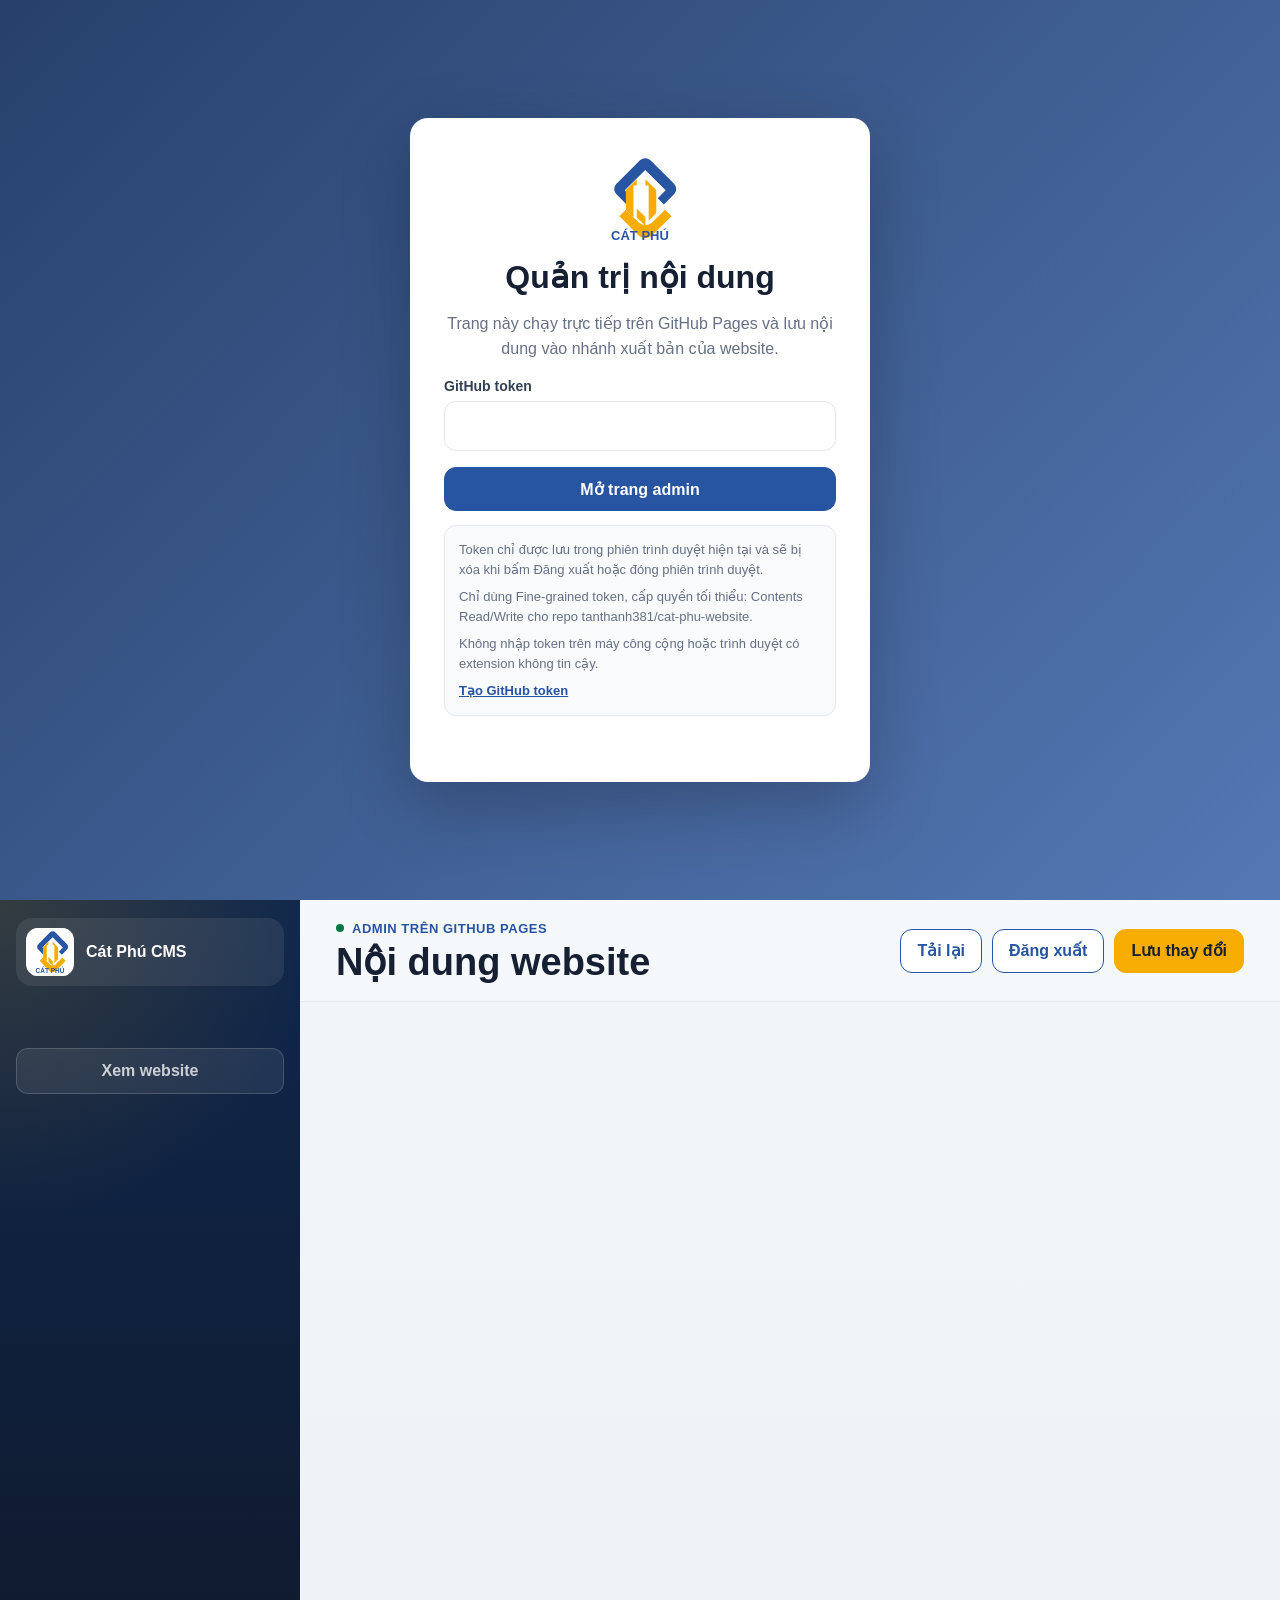
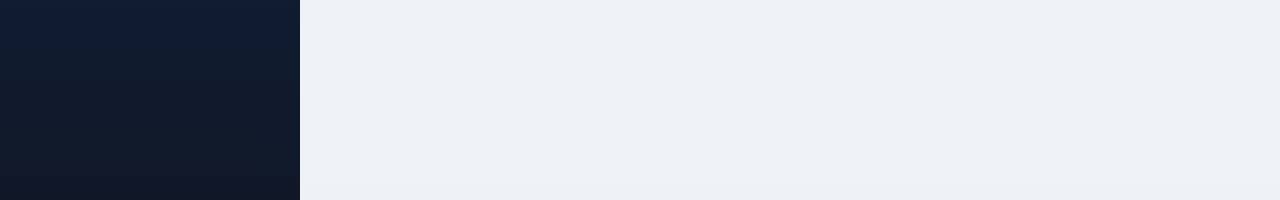
<file: admin/index.html>
<!doctype html>
<html lang="vi">
  <head>
    <meta charset="utf-8">
    <meta name="viewport" content="width=device-width, initial-scale=1">
    <meta name="robots" content="noindex, nofollow, noarchive">
    <meta http-equiv="Content-Security-Policy" content="default-src 'self'; script-src 'self'; style-src 'self'; img-src 'self' data: https:; connect-src https://api.github.com; base-uri 'self'; form-action 'none'; object-src 'none'">
    <meta name="referrer" content="same-origin">
    <title>Admin GitHub | Cát Phú</title>
    <link rel="icon" href="../assets/logo-cat-phu.svg" type="image/svg+xml">
    <link rel="stylesheet" href="../css/admin.css">
    <link rel="stylesheet" href="../css/admin-all-content.css?v=20260516">
    <link rel="stylesheet" href="../css/admin-ux.css?v=20260516">
  </head>
  <body>
    <main class="login" id="login-view">
      <form class="login__panel" id="login-form">
        <img src="../assets/logo-cat-phu.svg" alt="Logo Cát Phú">
        <h1>Quản trị nội dung</h1>
        <p>Trang này chạy trực tiếp trên GitHub Pages và lưu nội dung vào nhánh xuất bản của website.</p>
        <label>
          <span>GitHub token</span>
          <input type="password" id="github-token" autocomplete="off" autocapitalize="off" autocorrect="off" spellcheck="false" inputmode="text" required>
        </label>
        <button type="submit">Mở trang admin</button>
        <div class="login__help">
          <span>Token chỉ được lưu trong phiên trình duyệt hiện tại và sẽ bị xóa khi bấm Đăng xuất hoặc đóng phiên trình duyệt.</span>
          <span>Chỉ dùng Fine-grained token, cấp quyền tối thiểu: Contents Read/Write cho repo tanthanh381/cat-phu-website.</span>
          <span>Không nhập token trên máy công cộng hoặc trình duyệt có extension không tin cậy.</span>
          <a href="https://github.com/settings/personal-access-tokens/new" target="_blank" rel="noreferrer">Tạo GitHub token</a>
        </div>
        <small id="login-message" role="status"></small>
      </form>
    </main>

    <section class="admin" id="admin-view" hidden>
      <aside class="sidebar">
        <a class="sidebar__brand" href="../">
          <img src="../assets/logo-cat-phu.svg" alt="Logo Cát Phú">
          <span>Cát Phú CMS</span>
        </a>
        <nav id="tabs"></nav>
        <a class="sidebar__link" href="../" target="_blank" rel="noreferrer">Xem website</a>
      </aside>
      <div class="workspace">
        <header class="workspace__header">
          <div>
            <p>Admin trên GitHub Pages</p>
            <h1 id="panel-title">Nội dung website</h1>
          </div>
          <div class="workspace__actions">
            <button type="button" class="button button--ghost" id="refresh-btn">Tải lại</button>
            <button type="button" class="button button--ghost" id="logout-btn">Đăng xuất</button>
            <button type="button" class="button" id="save-btn">Lưu thay đổi</button>
          </div>
        </header>
        <div class="notice" id="notice" role="status"></div>
        <div class="editor" id="editor"></div>
      </div>
    </section>

    <script src="../js/github-admin.js?v=20260516-token-hardening"></script>
    <script src="../js/admin-all-content.js?v=20260516"></script>
  </body>
</html>
</file>
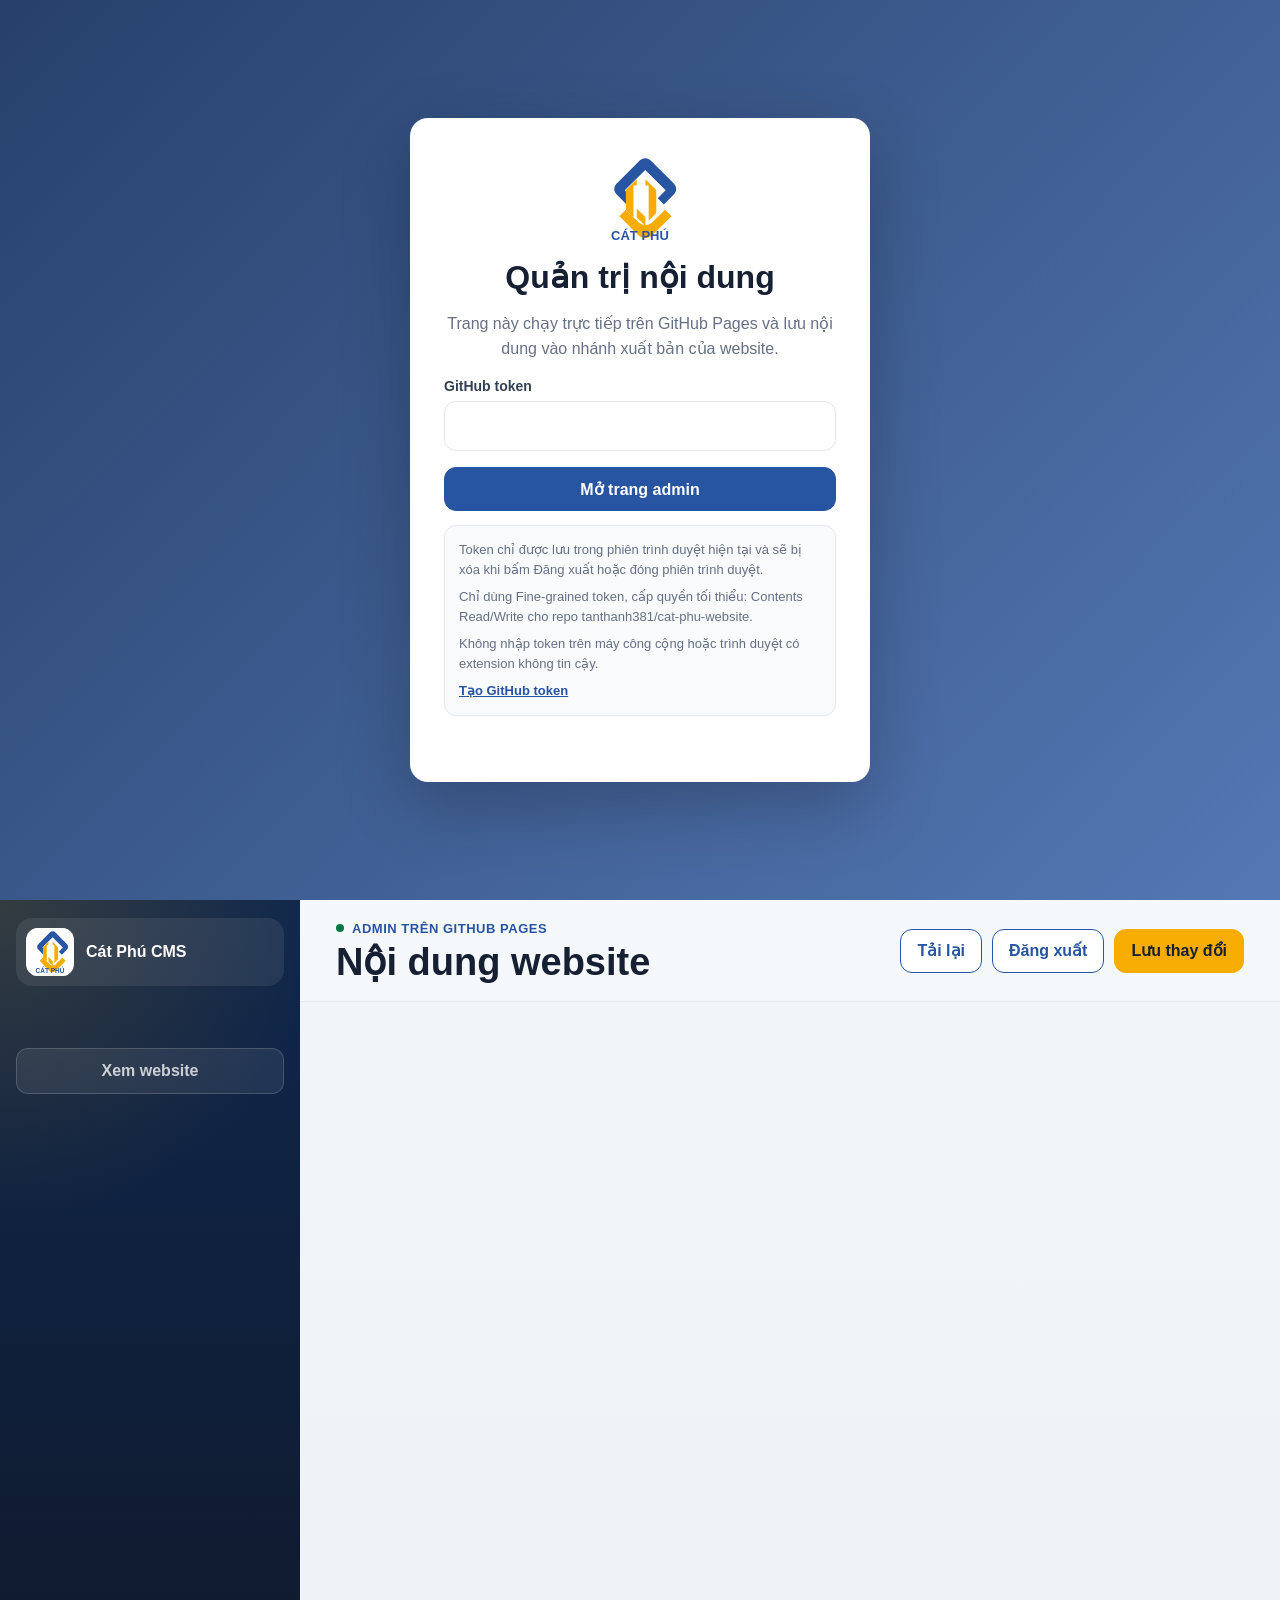
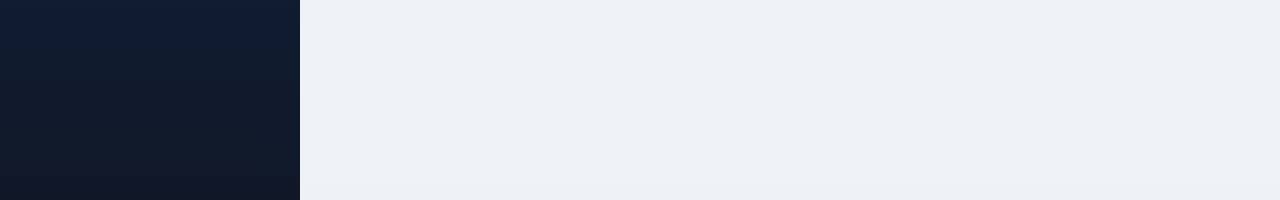
<file: admin.html>
<!doctype html>
<html lang="vi">
  <head>
    <meta charset="utf-8">
    <meta name="viewport" content="width=device-width, initial-scale=1">
    <meta http-equiv="refresh" content="0; url=admin/">
    <title>Admin | Cát Phú</title>
    <script>window.location.replace("admin/");</script>
  </head>
  <body>
    <p>Đang mở trang admin...</p>
  </body>
</html>
</file>
<file: css/admin.css>
:root {
  --blue: #2855a2;
  --blue-deep: #15315f;
  --gold: #f6ac00;
  --ink: #172033;
  --muted: #667085;
  --paper: #ffffff;
  --bg: #f4f6f8;
  --line: #e5e7eb;
  --danger: #b42318;
  --ok: #067647;
  --radius: 8px;
}

* {
  box-sizing: border-box;
}

body {
  margin: 0;
  color: var(--ink);
  font-family: Arial, Helvetica, sans-serif;
  background: var(--bg);
}

button,
input,
textarea,
select {
  font: inherit;
}

.login {
  min-height: 100vh;
  display: grid;
  place-items: center;
  padding: 24px;
  background:
    linear-gradient(135deg, rgba(21, 49, 95, 0.92), rgba(40, 85, 162, 0.78)),
    url("https://images.unsplash.com/photo-1503387762-592deb58ef4e?auto=format&fit=crop&w=1600&q=80") center / cover;
}

.login__panel {
  width: min(460px, 100%);
  padding: 34px;
  border-radius: var(--radius);
  background: #fff;
  box-shadow: 0 24px 70px rgba(0, 0, 0, 0.22);
}

.login__panel img {
  display: block;
  width: 94px;
  height: 94px;
  object-fit: contain;
  margin: 0 auto 12px;
}

.login__panel h1 {
  margin: 0;
  text-align: center;
}

.login__panel p {
  color: var(--muted);
  text-align: center;
  line-height: 1.55;
}

.login__help {
  display: grid;
  gap: 8px;
  margin: 14px 0 0;
  color: var(--muted);
  font-size: 13px;
  line-height: 1.5;
}

.login__help a {
  color: var(--blue);
  font-weight: 800;
}

label {
  display: grid;
  gap: 7px;
  color: #344054;
  font-size: 14px;
  font-weight: 800;
}

input,
textarea,
select {
  width: 100%;
  min-height: 44px;
  padding: 11px 12px;
  border: 1px solid var(--line);
  border-radius: var(--radius);
  background: #fff;
  color: var(--ink);
}

textarea {
  min-height: 104px;
  resize: vertical;
}

.login__panel button,
.button {
  min-height: 44px;
  padding: 10px 16px;
  border: 1px solid var(--blue);
  border-radius: var(--radius);
  background: var(--blue);
  color: #fff;
  font-weight: 900;
  cursor: pointer;
}

.login__panel button {
  width: 100%;
  margin-top: 16px;
}

.button--ghost {
  background: #fff;
  color: var(--blue);
}

.button--danger {
  border-color: var(--danger);
  background: #fff;
  color: var(--danger);
}

#login-message {
  display: block;
  min-height: 22px;
  margin-top: 10px;
  color: var(--danger);
  text-align: center;
}

.admin {
  min-height: 100vh;
  display: grid;
  grid-template-columns: 280px minmax(0, 1fr);
}

.sidebar {
  position: sticky;
  top: 0;
  height: 100vh;
  display: flex;
  flex-direction: column;
  gap: 16px;
  padding: 20px;
  background: #101828;
  color: #fff;
}

.sidebar__brand {
  display: flex;
  align-items: center;
  gap: 12px;
  color: #fff;
  text-decoration: none;
  font-weight: 900;
}

.sidebar__brand img {
  width: 46px;
  height: 46px;
  object-fit: contain;
  border-radius: 6px;
  background: #fff;
}

#tabs {
  display: grid;
  gap: 6px;
  margin-top: 10px;
}

#tabs button,
.sidebar__link {
  width: 100%;
  min-height: 40px;
  padding: 10px 12px;
  border: 0;
  border-radius: var(--radius);
  background: transparent;
  color: rgba(255, 255, 255, 0.76);
  text-align: left;
  text-decoration: none;
  cursor: pointer;
}

#tabs button:hover,
#tabs button.is-active,
.sidebar__link:hover {
  background: rgba(255, 255, 255, 0.1);
  color: #fff;
}

.sidebar__link {
  margin-top: auto;
}

.workspace {
  min-width: 0;
  padding: 28px;
}

.workspace__header {
  display: flex;
  align-items: center;
  justify-content: space-between;
  gap: 20px;
  margin-bottom: 18px;
}

.workspace__header p {
  margin: 0 0 4px;
  color: var(--blue);
  font-weight: 900;
}

.workspace__header h1 {
  margin: 0;
  font-size: 32px;
}

.workspace__actions {
  display: flex;
  gap: 10px;
}

.notice {
  min-height: 26px;
  margin-bottom: 14px;
  color: var(--ok);
  font-weight: 800;
}

.notice.is-error {
  color: var(--danger);
}

.editor {
  display: grid;
  gap: 18px;
}

.panel {
  padding: 22px;
  border: 1px solid var(--line);
  border-radius: var(--radius);
  background: #fff;
}

.panel h2 {
  margin: 0 0 18px;
  font-size: 22px;
}

.panel p {
  line-height: 1.6;
}

.fields {
  display: grid;
  grid-template-columns: repeat(2, minmax(0, 1fr));
  gap: 16px;
}

.field--full {
  grid-column: 1 / -1;
}

.repeater {
  display: grid;
  gap: 14px;
}

.repeater__item {
  padding: 16px;
  border: 1px solid var(--line);
  border-radius: var(--radius);
  background: #fbfcfd;
}

.repeater__header {
  display: flex;
  align-items: center;
  justify-content: space-between;
  gap: 12px;
  margin-bottom: 12px;
}

.repeater__header strong {
  color: var(--blue-deep);
}

.json-tools {
  display: grid;
  gap: 12px;
}

.json-tools textarea {
  min-height: 420px;
  font-family: ui-monospace, SFMono-Regular, Menlo, Consolas, monospace;
  font-size: 13px;
}

@media (max-width: 960px) {
  .admin {
    grid-template-columns: 1fr;
  }

  .sidebar {
    position: static;
    height: auto;
  }

  #tabs {
    grid-template-columns: repeat(2, minmax(0, 1fr));
  }

  .workspace__header,
  .fields {
    grid-template-columns: 1fr;
  }

  .workspace__header {
    display: grid;
  }
}

@media (max-width: 620px) {
  .workspace {
    padding: 18px;
  }

  .fields,
  #tabs {
    grid-template-columns: 1fr;
  }

  .workspace__actions {
    display: grid;
  }
}
</file>
<file: css/admin-all-content.css>
#tabs button small {
  display: block;
  margin-top: 3px;
  color: rgba(255, 255, 255, 0.5);
  font-size: 11px;
  font-weight: 600;
}

#tabs button.is-active small,
#tabs button:hover small {
  color: rgba(255, 255, 255, 0.78);
}

.all-content-admin {
  display: grid;
  gap: 16px;
}

.all-content-admin__hint {
  margin: -4px 0 0;
  color: var(--muted);
}

.all-content-admin__tabs {
  display: grid;
  grid-template-columns: repeat(3, minmax(0, 1fr));
  gap: 10px;
}

.all-content-admin__tabs button {
  min-height: 58px;
  padding: 10px 12px;
  border: 1px solid var(--line);
  border-radius: var(--radius);
  background: #fff;
  color: var(--ink);
  text-align: left;
  font-weight: 900;
  cursor: pointer;
}

.all-content-admin__tabs button small {
  display: block;
  margin-top: 4px;
  color: var(--muted);
  font-size: 12px;
  font-weight: 700;
}

.all-content-admin__tabs button.is-active {
  border-color: var(--blue);
  background: #eef4ff;
  color: var(--blue-deep);
}

.all-content-admin__toolbar {
  display: flex;
  flex-wrap: wrap;
  gap: 10px;
}

#all-content-message {
  min-height: 22px;
  color: var(--ok);
  font-weight: 800;
}

#all-content-message.is-error {
  color: var(--danger);
}

.all-content-admin__pane {
  display: none;
}

.all-content-admin__pane.is-active {
  display: block;
}

.all-content-admin__textarea {
  min-height: 62vh;
  font-family: ui-monospace, SFMono-Regular, Menlo, Consolas, monospace;
  font-size: 13px;
  line-height: 1.55;
}

@media (max-width: 960px) {
  .all-content-admin__tabs {
    grid-template-columns: 1fr;
  }
}
</file>
<file: css/admin-ux.css>
:root {
  --admin-card-shadow: 0 14px 36px rgba(23, 32, 51, 0.08);
  --admin-soft-blue: #eef4ff;
  --admin-soft-gold: #fff7df;
}

body {
  background: linear-gradient(180deg, #f6f8fb 0%, #eef2f7 100%);
}

.login__panel {
  border-radius: 18px;
}

.login__panel input {
  min-height: 50px;
  font-size: 16px;
}

.login__help {
  padding: 14px;
  border: 1px solid var(--line);
  border-radius: 12px;
  background: #f8fafc;
}

.admin {
  grid-template-columns: 300px minmax(0, 1fr);
}

.sidebar {
  padding: 18px 16px;
  background:
    radial-gradient(circle at top left, rgba(246, 172, 0, 0.16), transparent 34%),
    linear-gradient(180deg, #0f274d 0%, #101828 100%);
  overflow-y: auto;
}

.sidebar__brand {
  min-height: 64px;
  padding: 10px;
  border-radius: 16px;
  background: rgba(255, 255, 255, 0.08);
}

.sidebar__brand img {
  width: 48px;
  height: 48px;
  border-radius: 12px;
}

#tabs {
  gap: 8px;
  padding-bottom: 12px;
}

#tabs button,
.sidebar__link {
  min-height: 46px;
  padding: 11px 12px;
  border: 1px solid transparent;
  border-radius: 12px;
  line-height: 1.25;
  transition: background 0.16s ease, border-color 0.16s ease, transform 0.16s ease;
}

#tabs button:hover,
.sidebar__link:hover {
  transform: translateX(2px);
}

#tabs button.is-active {
  border-color: rgba(246, 172, 0, 0.32);
  background: rgba(246, 172, 0, 0.16);
  color: #fff;
}

#tabs button small {
  display: block;
  margin-top: 4px;
  color: rgba(255, 255, 255, 0.54);
  font-size: 11px;
  font-weight: 600;
}

#tabs button.is-active small,
#tabs button:hover small {
  color: rgba(255, 255, 255, 0.82);
}

.sidebar__link {
  display: flex;
  align-items: center;
  justify-content: center;
  margin-top: 8px;
  border-color: rgba(255, 255, 255, 0.16);
  background: rgba(255, 255, 255, 0.08);
  font-weight: 900;
}

.workspace {
  padding: clamp(18px, 3vw, 36px);
}

.workspace__header {
  position: sticky;
  top: 0;
  z-index: 5;
  margin: calc(clamp(18px, 3vw, 36px) * -1) calc(clamp(18px, 3vw, 36px) * -1) 22px;
  padding: 18px clamp(18px, 3vw, 36px);
  border-bottom: 1px solid rgba(229, 231, 235, 0.9);
  background: rgba(246, 248, 251, 0.92);
  backdrop-filter: blur(14px);
}

.workspace__header p {
  display: inline-flex;
  align-items: center;
  gap: 8px;
  margin-bottom: 6px;
  color: var(--blue);
  font-size: 13px;
  letter-spacing: 0.04em;
  text-transform: uppercase;
}

.workspace__header p::before {
  width: 8px;
  height: 8px;
  border-radius: 50%;
  content: "";
  background: var(--ok);
}

.workspace__header h1 {
  font-size: clamp(26px, 4vw, 38px);
  line-height: 1.1;
}

.workspace__actions {
  flex-wrap: wrap;
}

.button,
.login__panel button {
  border-radius: 12px;
  transition: transform 0.16s ease, box-shadow 0.16s ease, background 0.16s ease;
}

.button:hover,
.login__panel button:hover {
  transform: translateY(-1px);
  box-shadow: 0 12px 26px rgba(40, 85, 162, 0.18);
}

#save-btn,
#all-content-save {
  border-color: var(--gold);
  background: var(--gold);
  color: #172033;
}

.notice {
  min-height: auto;
  margin-bottom: 14px;
  padding: 0;
}

.notice:not(:empty),
#all-content-message:not(:empty) {
  display: block;
  padding: 12px 14px;
  border: 1px solid rgba(6, 118, 71, 0.18);
  border-radius: 12px;
  background: #ecfdf3;
}

.notice.is-error,
#all-content-message.is-error {
  border-color: rgba(180, 35, 24, 0.22);
  background: #fff1f0;
}

.editor {
  gap: 20px;
}

.panel {
  padding: clamp(18px, 2.4vw, 28px);
  border-radius: 18px;
  box-shadow: var(--admin-card-shadow);
}

.panel h2 {
  display: flex;
  align-items: center;
  gap: 10px;
  margin-bottom: 20px;
  color: var(--blue-deep);
  font-size: clamp(20px, 2.4vw, 26px);
}

.panel h2::before {
  width: 9px;
  height: 26px;
  border-radius: 99px;
  content: "";
  background: var(--gold);
}

.fields {
  gap: 18px;
}

label span {
  color: #344054;
}

input,
textarea,
select {
  min-height: 48px;
  border-radius: 12px;
  font-size: 15px;
  transition: border-color 0.16s ease, box-shadow 0.16s ease, background 0.16s ease;
}

input:focus,
textarea:focus,
select:focus {
  border-color: var(--blue);
  outline: 0;
  box-shadow: 0 0 0 4px rgba(40, 85, 162, 0.12);
}

textarea {
  min-height: 132px;
  line-height: 1.55;
}

.repeater {
  gap: 16px;
}

.repeater__item {
  padding: 18px;
  border-radius: 16px;
  background: #f8fafc;
}

.repeater__header {
  padding-bottom: 12px;
  border-bottom: 1px solid var(--line);
}

.repeater__header strong {
  display: inline-flex;
  align-items: center;
  gap: 8px;
}

.repeater__header strong::before {
  width: 24px;
  height: 24px;
  display: inline-grid;
  place-items: center;
  border-radius: 50%;
  content: "✦";
  background: var(--admin-soft-gold);
  color: var(--gold);
  font-size: 12px;
}

.json-tools textarea,
.all-content-admin__textarea {
  border-radius: 14px;
  background: #0f172a;
  color: #d1e7ff;
  caret-color: var(--gold);
}

.all-content-admin__hint {
  padding: 14px;
  border: 1px solid rgba(40, 85, 162, 0.14);
  border-radius: 12px;
  background: var(--admin-soft-blue);
}

.all-content-admin__tabs button {
  border-radius: 14px;
}

.all-content-admin__tabs button.is-active {
  box-shadow: inset 0 0 0 1px rgba(40, 85, 162, 0.16), 0 10px 24px rgba(40, 85, 162, 0.12);
}

.all-content-admin__toolbar {
  position: sticky;
  top: 88px;
  z-index: 4;
  padding: 12px;
  border: 1px solid var(--line);
  border-radius: 14px;
  background: rgba(255, 255, 255, 0.94);
  backdrop-filter: blur(10px);
}

@media (max-width: 1100px) {
  .admin {
    grid-template-columns: 260px minmax(0, 1fr);
  }
}

@media (max-width: 960px) {
  .admin {
    grid-template-columns: 1fr;
  }

  .sidebar {
    position: sticky;
    top: 0;
    z-index: 10;
    height: auto;
    max-height: 48vh;
    padding: 12px;
  }

  .sidebar__brand {
    min-height: 54px;
  }

  #tabs {
    grid-template-columns: repeat(2, minmax(0, 1fr));
    max-height: 32vh;
    overflow-y: auto;
  }

  .workspace__header {
    position: static;
    margin: 0 0 18px;
    padding: 0 0 14px;
    background: transparent;
    backdrop-filter: none;
  }

  .all-content-admin__toolbar {
    top: 0;
  }
}

@media (max-width: 620px) {
  .login {
    padding: 14px;
  }

  .login__panel {
    padding: 24px 18px;
  }

  .workspace {
    padding: 14px;
  }

  .workspace__actions {
    display: grid;
    grid-template-columns: 1fr;
  }

  .workspace__actions .button,
  .all-content-admin__toolbar .button,
  .repeater .button {
    width: 100%;
  }

  #tabs,
  .fields,
  .all-content-admin__tabs {
    grid-template-columns: 1fr;
  }

  .panel,
  .repeater__item {
    border-radius: 14px;
  }
}
</file>
